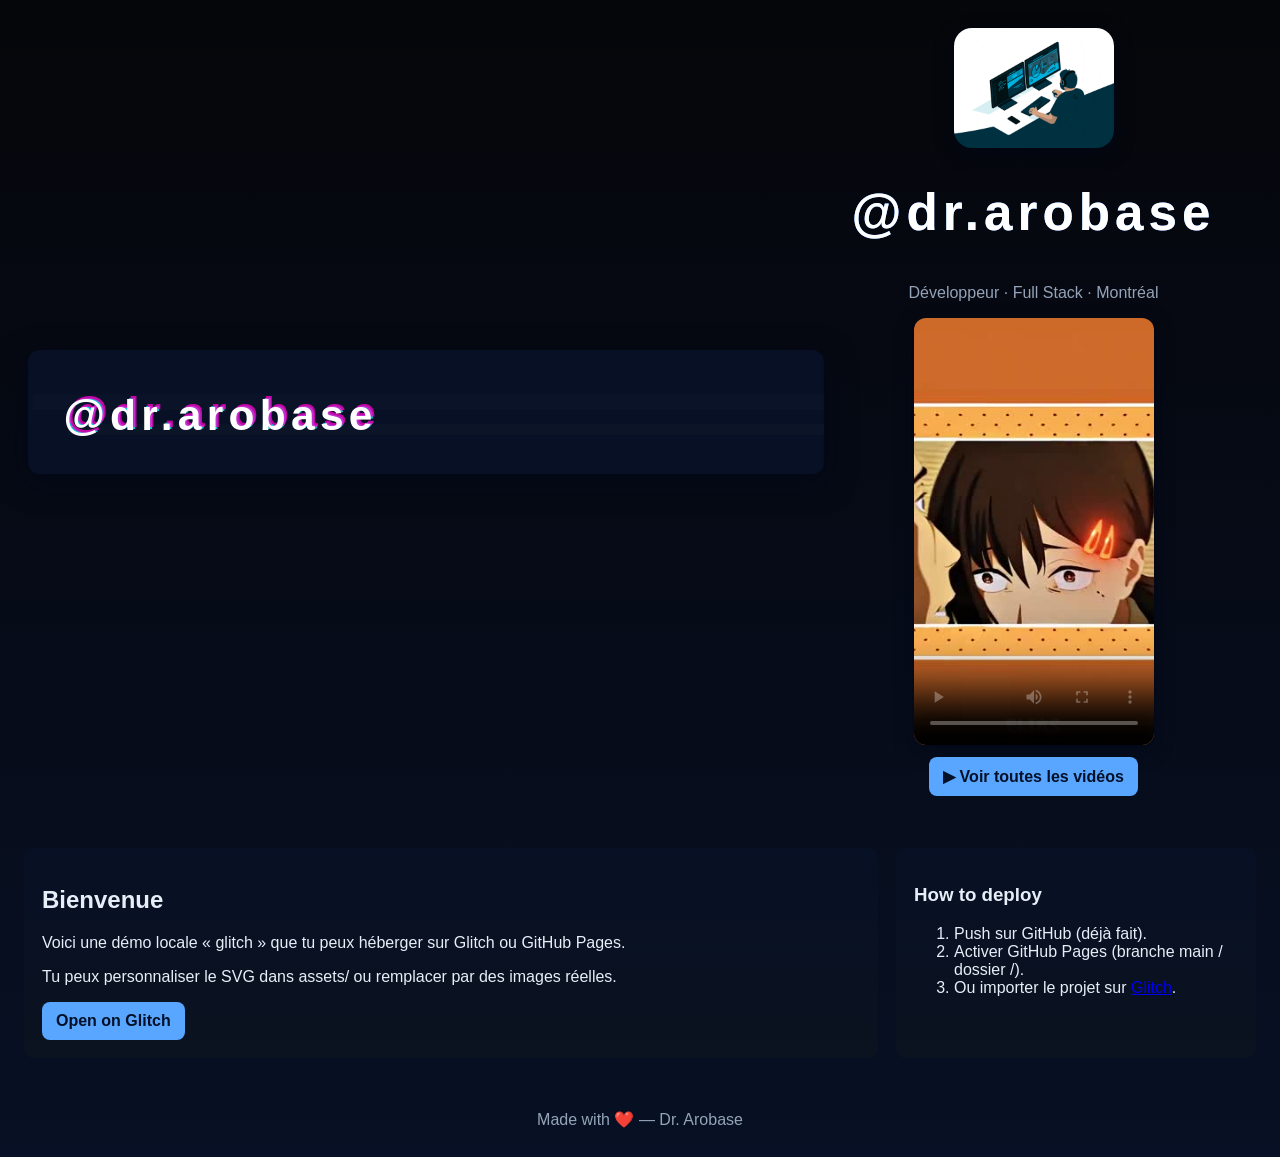
<file: glitch-site/index.html>
<!doctype html>
<html lang="fr">
<head>
  <meta charset="utf-8" />
  <meta name="viewport" content="width=device-width,initial-scale=1" />
  <title>Dr. Arobase — Glitch Demo</title>
  <link rel="stylesheet" href="styles.css" />
</head>
<body>
  <header class="hero">
    <!-- embed SVG banner -->
    <img src="../assets/glitch-text.svg" alt="Dr. Arobase" class="banner" />
    <div class="avatar-wrap">
      <img src="../assets/hero.gif" alt="avatar" class="avatar" />

      <div class="glitch-wrapper">
            <h1 class="glitch" data-glitch="@dr.arobase">@dr.arobase</h1>
      </div>

      <p class="subtitle">Développeur · Full Stack · Montréal</p>
      
      <!-- Featured video -->
      <div class="featured">
        <video controls playsinline preload="metadata" poster="../assets/previews/kobeni_dance.jpg">
          <source src="../assets/videos/kobeni_dance.mp4" type="video/mp4" />
          Votre navigateur ne supporte pas la balise vidéo.
        </video>
        <a class="btn" href="videos.html">▶ Voir toutes les vidéos</a>
      </div>
    </div>
  </header>

  <main class="content">
    <section class="panel">
      <h2>Bienvenue</h2>
      <p>Voici une démo locale « glitch » que tu peux héberger sur Glitch ou GitHub Pages.</p>
      <p>Tu peux personnaliser le SVG dans <code>assets/</code> ou remplacer par des images réelles.</p>
      <a class="btn" href="https://glitch.com/" target="_blank" rel="noopener">Open on Glitch</a>
    </section>

    <section class="panel small">
      <h3>How to deploy</h3>
      <ol>
        <li>Push sur GitHub (déjà fait).</li>
        <li>Activer GitHub Pages (branche <code>main</code> / dossier <code>/</code>).</li>
        <li>Ou importer le projet sur <a href="https://glitch.com/" target="_blank" rel="noopener">Glitch</a>.</li>
      </ol>
    </section>
  </main>

  <footer class="foot">Made with ❤️ — Dr. Arobase</footer>
</body>
</html>
</file>
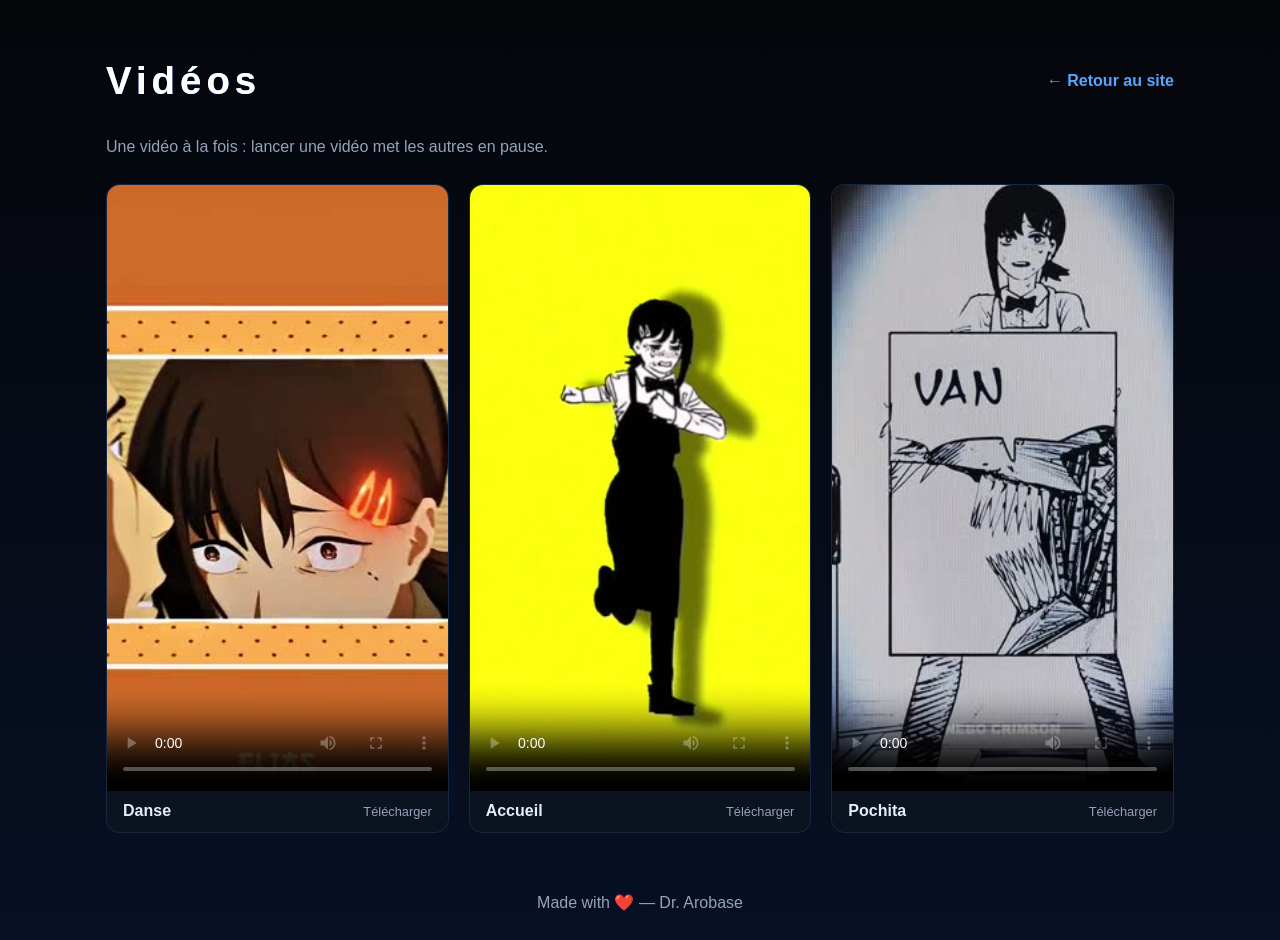
<file: glitch-site/videos.html>
<!doctype html>
<html lang="fr">
<head>
  <meta charset="utf-8" />
  <meta name="viewport" content="width=device-width,initial-scale=1" />
  <title>Vidéos — Dr. Arobase</title>
  <link rel="stylesheet" href="styles.css" />
  <style>
    .wrap{max-width:1100px;margin:0 auto;padding:32px 16px}
    .top{display:flex;align-items:center;justify-content:space-between;gap:16px;flex-wrap:wrap}
    .top a{color:var(--accent);text-decoration:none;font-weight:600}
    .glitch{font-size:2.4rem}
    .lead{color:var(--muted);margin:8px 0 28px}
    .grid{display:grid;grid-template-columns:repeat(auto-fit,minmax(260px,1fr));gap:20px}
    .card{background:var(--panel);border:1px solid rgba(88,166,255,0.15);border-radius:14px;overflow:hidden;transition:transform .2s,border-color .2s,box-shadow .2s}
    .card:hover{transform:translateY(-4px);border-color:var(--accent);box-shadow:0 10px 30px rgba(88,166,255,0.15)}
    .card video{display:block;width:100%;aspect-ratio:9/16;object-fit:cover;background:#000}
    .card h2{margin:0;padding:12px 16px;font-size:1rem;display:flex;justify-content:space-between;align-items:center}
    .card h2 a{color:var(--muted);font-size:.8rem;font-weight:400;text-decoration:none}
    .card h2 a:hover{color:var(--accent)}
  </style>
</head>
<body>
  <div class="wrap">
    <div class="top">
      <h1 class="glitch" data-glitch="Vidéos">Vidéos</h1>
      <a href="index.html">← Retour au site</a>
    </div>
    <p class="lead">Une vidéo à la fois : lancer une vidéo met les autres en pause.</p>

    <div class="grid">
      <article class="card">
        <video controls playsinline preload="metadata" poster="../assets/previews/kobeni_dance.jpg">
          <source src="../assets/videos/kobeni_dance.mp4" type="video/mp4" />
          Votre navigateur ne supporte pas la balise vidéo.
        </video>
        <h2>Danse <a href="../assets/videos/kobeni_dance.mp4" download>Télécharger</a></h2>
      </article>

      <article class="card">
        <video controls playsinline preload="metadata" poster="../assets/previews/kobeni_acceuil.jpg">
          <source src="../assets/videos/kobeni_acceuil.mp4" type="video/mp4" />
          Votre navigateur ne supporte pas la balise vidéo.
        </video>
        <h2>Accueil <a href="../assets/videos/kobeni_acceuil.mp4" download>Télécharger</a></h2>
      </article>

      <article class="card">
        <video controls playsinline preload="metadata" poster="../assets/previews/kobeni_pochita.jpg">
          <source src="../assets/videos/kobeni_pochita.mp4" type="video/mp4" />
          Votre navigateur ne supporte pas la balise vidéo.
        </video>
        <h2>Pochita <a href="../assets/videos/kobeni_pochita.mp4" download>Télécharger</a></h2>
      </article>
    </div>
  </div>

  <footer class="foot">Made with ❤️ — Dr. Arobase</footer>

  <script>
    // Pause the other videos when one starts playing
    const videos = document.querySelectorAll('video');
    videos.forEach(v => v.addEventListener('play', () => {
      videos.forEach(o => { if (o !== v) o.pause(); });
    }));
  </script>
</body>
</html>
</file>
<file: glitch-site/styles.css>
:root{--bg:#05060a;--panel:#0b1220;--accent:#58A6FF;--muted:#94a3b8}
*{box-sizing:border-box;font-family:Inter,Arial,sans-serif}
body{margin:0;background:linear-gradient(180deg,var(--bg),#071024);color:#e6eef8}
.hero{display:flex;align-items:center;gap:28px;padding:28px}
.banner{width:65%;border-radius:12px;box-shadow:0 8px 30px rgba(2,6,23,0.6)}
.avatar-wrap{display:flex;flex-direction:column;align-items:center;min-width:240px}
.avatar{width:160px;border-radius:18px;box-shadow:0 6px 18px rgba(2,6,23,0.6)}
.avatar + h1{margin:12px 0 0 0;font-size:22px}
.subtitle{color:var(--muted);margin:6px 0 0 0}
.content{display:flex;gap:18px;padding:24px}
.panel{background:linear-gradient(180deg,#071024,#0b1320);padding:18px;border-radius:10px;flex:1}
.small{max-width:360px}
.btn{display:inline-block;padding:10px 14px;background:var(--accent);color:#021028;border-radius:8px;text-decoration:none;font-weight:700}
.foot{text-align:center;padding:28px;color:var(--muted)}
@media(max-width:900px){.hero{flex-direction:column}.banner{width:100%}.content{flex-direction:column}}

/* Glitch heading styles (from user) */
.glitch-wrapper {
	width: 100%;
	height: 100%;
	display: flex;
	align-items: center;
	justify-content: center;
	text-align: center;
}

.glitch {
	position: relative;
	font-size: 3.2rem;
	font-weight: 700;
	line-height: 1.2;
	color: #fff;
	letter-spacing: 5px;
	z-index: 1;
}

.glitch:before,
.glitch:after {
	display: block;
	content: attr(data-glitch);
	position: absolute;
	top: 0;
	left: 0;
	opacity: 0.8;
}

.glitch:before {
	animation: glitch-color 0.3s cubic-bezier(0.25, 0.46, 0.45, 0.94) both infinite;
	color: #0ff;
	z-index: -1;
}

.glitch:after {
	animation: glitch-color 0.3s cubic-bezier(0.25, 0.46, 0.45, 0.94) reverse both infinite;
	color: #ff00ff;
	z-index: -2;
}

@keyframes glitch-color {
	0% { transform: translate(0); }
	20% { transform: translate(-3px, 3px); }
	40% { transform: translate(-3px, -3px); }
	60% { transform: translate(3px, 3px); }
	80% { transform: translate(3px, -3px); }
	to { transform: translate(0); }
}

/* Featured video on the home page */
.featured{display:flex;flex-direction:column;align-items:center;gap:12px;margin-top:16px}
.featured video{width:240px;aspect-ratio:9/16;object-fit:cover;border-radius:12px;background:#000;box-shadow:0 6px 18px rgba(2,6,23,0.6)}
</file>
